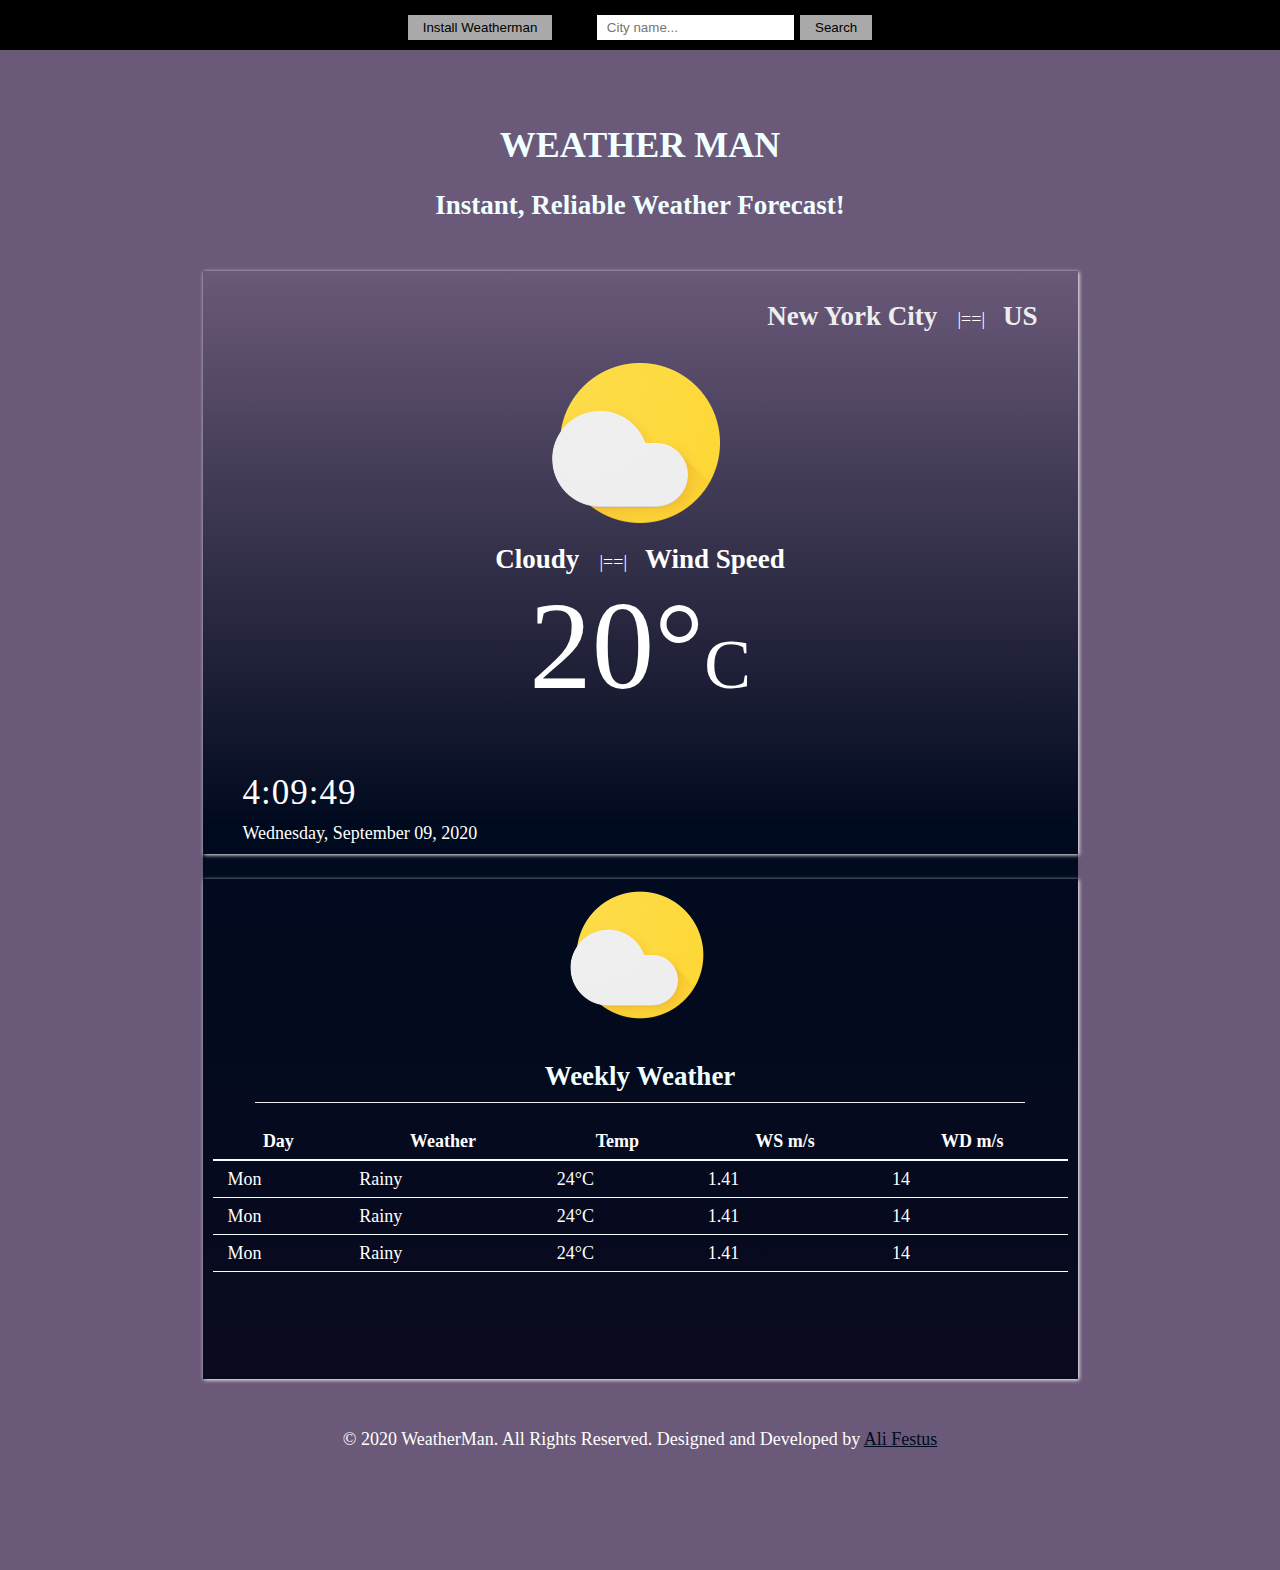
<file: index.html>
<!DOCTYPE html>
<html lang="en">
<head>
    <meta charset="UTF-8">
    <meta http-equiv="X-UA-Compatible" content="IE=7">
    <meta name="viewport" content="width=device-width, initial-scale=1.0">
    <meta name="description" content="Accurate Weather Information Of Any City Round The World">
    <meta name="keywords" content="Weather, City Weather, Accurate Weather">
    <meta name="author" content="Festus Ali">

    <link rel="stylesheet" href="css/styles.css">
    <link rel="shortcut icon" href="assets/favicon.ico" type="image/x-icon">

    <link rel="manifest" href="manifest.json">
    <!-- Meta tags and icons for iOS -->
    <meta name="apple-mobile-web-app-capable" content="yes">
    <meta name="apple-mobile-web-app-status-bar-style" content="black">
    <meta name="apple-mobile-web-app-title" content="Weather Man">
    <link rel="apple-touch-icon" href="/assets/icons/icon-152x152.png">

    <!-- Address Bar and Title Bar Theme -->
    <meta name="theme-color" content="#0d1326" />

    <title>Weather Man</title>
</head>
<body>
    <main>
        <nav>
            <ul>
                <li>
                    <button id="installButton">Install Weatherman</button>
                </li>
            </ul>
            <ul>
                <li>
                    <div>
                        <form id="searchForm" action="" method="get">
                            <input type="search" name="city" id="searchCity" placeholder="City name..." required>
                            <button id="searchButton">
                                Search
                            </button>
                        </form>
                    </div>
                </li>
            </ul>
        </nav>
        <header>
            <h1>
                WEATHER MAN
            </h1>
            <h2>
                Instant, Reliable Weather Forecast!
            </h2>
        </header>
        <div class="container">
            <div class="weather">
                <div class="city col-12">
                    <div class="title">
                        <span class="city-title">
                            New York City
                        </span> &nbsp;&nbsp; |==| &nbsp;&nbsp;
                        <span class="city-country">
                            US
                        </span>
                    </div>
                    <div class="weather-icon col-m6">
                        <img src="assets/icons/icon-192x192.png" alt="Weather Icon">
                    </div>
                    <div class="desc-container col-m6">
                        <div>
                            <span class="description">
                                Cloudy
                            </span>
                            &nbsp;&nbsp; |==| &nbsp;&nbsp;
                            <span class="wind-description" title="Wind Speed & Wind Degrees (metre/second)">
                                Wind Speed
                            </span>
                        </div>
                        <div class="temperature">
                            <p>20°<span>C</span></p>
                        </div>
                    </div>
                    <div class="date-time">
                        <div class="dmy">
                            <div id="time">4:09:49</div>
                            <div class="date">
                                Wednesday, September 09, 2020
                            </div>
                        </div>
                    </div>
                </div>
                <div class="forecast col-12">
                    <div class="forecast-icon">
                        <img src="assets/icons/icon-152x152.png" alt="Demonstrative Image">
                    </div>
                    <div class="week-weather">
                        <h3>Weekly Weather</h3>
                        <div class="table-con">
                            <table id="forecast">
                                <thead>
                                    <tr>
                                        <th title="Day of the week">
                                            Day
                                        </th>
                                        <th title="Weather description">
                                            Weather
                                        </th>
                                        <th title="Temperature in Celsius">
                                            Temp
                                        </th>
                                        <th title="Wind Speed (metre/second)">
                                            WS m/s
                                        </th>
                                        <th title="Wind Degrees (metre/second)">
                                            WD m/s
                                        </th>
                                    </tr>
                                </thead>
                                <tbody>
                                    <tr>
                                        <td>
                                            Mon
                                        </td>
                                        <td>
                                            Rainy
                                        </td>
                                        <td>
                                            24°C
                                        </td>
                                        <td>
                                            1.41
                                        </td>
                                        <td>
                                            14
                                        </td>
                                    </tr>
                                    <tr>
                                        <td>
                                            Mon
                                        </td>
                                        <td>
                                            Rainy
                                        </td>
                                        <td>
                                            24°C
                                        </td>
                                        <td>
                                            1.41
                                        </td>
                                        <td>
                                            14
                                        </td>
                                    </tr>
                                    <tr>
                                        <td>
                                            Mon
                                        </td>
                                        <td>
                                            Rainy
                                        </td>
                                        <td>
                                            24°C
                                        </td>
                                        <td>
                                            1.41
                                        </td>
                                        <td>
                                            14
                                        </td>
                                    </tr>
                                </tbody>
                            </table>
                        </div>
                    </div>
                </div>
            </div>
        </div>
        <footer class="footer">
            <div class="copyright">
                <p>
                    &copy; <span id="copyDate">2020</span> WeatherMan. All Rights Reserved. Designed and Developed by <a
                        href="https://simpleportfolio.pythonanywhere.com/user/Festus/" target="_blank"
                        title="See Festus' Portfolio" rel="noopener noreferrer">Ali Festus</a>
                </p>
            </div>
        </footer>
    </main>
    <script src="js/script.js"></script>
    
    <!-- register service worker -->
    <script>
    // Check [Service Worker && Push Notification] And Register If Supported.
    if ('serviceWorker' in navigator) {
        window.addEventListener('load', () => {
            navigator.serviceWorker.register('service-worker.js')
        .then((swReg) => {
            console.log('Service worker registered.', swReg);
            console.log('Push Notification is supported.');
        })
        .catch((error) => {
            console.error('Error Registering Service Worker: ', error)
        });
    });
    } else {
        console.warn('[Service Worker and Push Notification] not supported.')
    }
    </script>
    
</body>
</html>
</file>
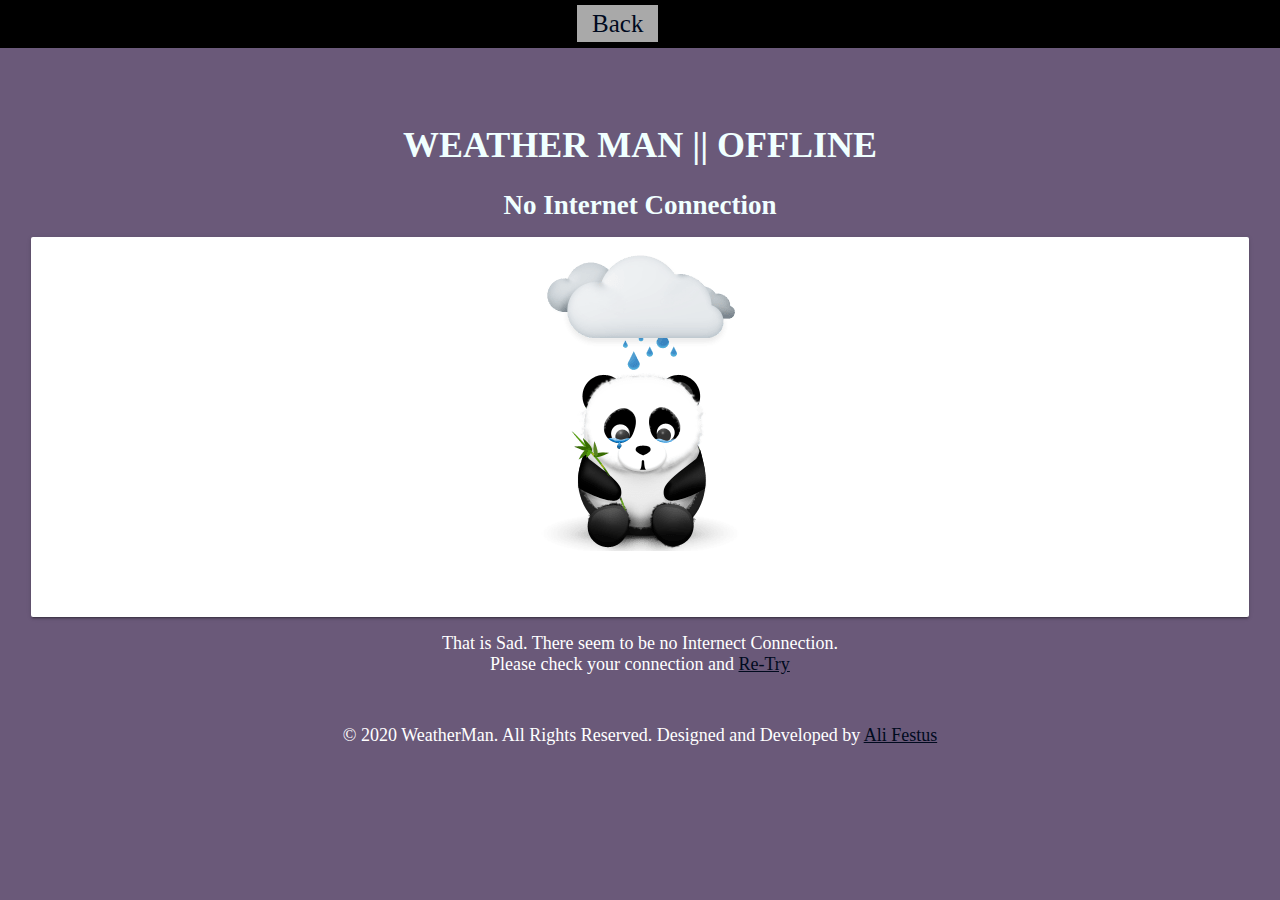
<file: offline.html>
<!DOCTYPE html>
<html lang="en">

<head>
  <meta charset="UTF-8">
  <meta http-equiv="X-UA-Compatible" content="IE=7">
  <meta name="viewport" content="width=device-width, initial-scale=1.0">
  <meta name="description" content="Accurate Weather Information Of Any City Round The World">
  <meta name="keywords" content="Weather, City Weather, Accurate Weather">
  <meta name="Weatherman" content="Reliable and Instant Weather Report">
  <meta name="author" content="Festus Ali">

  <link rel="stylesheet" href="css/styles.css">
  <link rel="shortcut icon" href="assets/favicon.ico" type="image/x-icon">

  <link rel="manifest" href="manifest.json">
  <!-- Meta tags and icons for iOS -->
  <meta name="apple-mobile-web-app-capable" content="yes">
  <meta name="apple-mobile-web-app-status-bar-style" content="black">
  <meta name="apple-mobile-web-app-title" content="Weather Man">
  <link rel="apple-touch-icon" href="/assets/icons/icon-152x152.png">

  <!-- Address Bar and Title Bar Theme -->
  <meta name="theme-color" content="#0d1326" />

  <title>Weather Man -- Offline</title>
</head>
<body>
  <main class="main">
    <nav>
      <ul>
        <li>
          <a href="/index.html" class="back-button" title="Back To Weather Forecast Apge">Back</a>
          <!-- <button id="installButton">Install Weatherman</button> -->
        </li>
      </ul>
      <ul>
        <li> <!--
          <div>
            <form id="searchForm" action="" method="get">
              <input type="search" name="city" id="searchCity" placeholder="City name..." required>
              <button id="searchButton">
                Search
              </button>
            </form>
          </div> -->
        </li>
      </ul>
    </nav>
    <header>
      <h1>
        WEATHER MAN || OFFLINE
      </h1>
      <h2>
        No Internet Connection
      </h2>
    </header>
    <div class="weather-card">
      <img src="[data-uri]" alt="" class="offline-panda">
      <div>
        Oops, you appear to be offline, this app requires an internet
        connection.
      </div>
    </div>
    <div>
      <p>That is Sad. There seem to be no Internect Connection.</p>
      <p>Please check your connection and <a href="/" title="Back To Forecast Page">Re-Try</a></p>
    </div>
    <div class="container"></div>
    <footer class="footer">
      <div class="copyright">
        <p>
          &copy; <span id="copyDate">2020</span> WeatherMan. All Rights Reserved. Designed and Developed by <a
            href="https://simpleportfolio.pythonanywhere.com/user/Festus/" target="_blank" title="See Festus' Portfolio"
            rel="noopener noreferrer">Ali Festus</a>
        </p>
      </div>
    </footer>
  </main>
  <!-- <script src="js/script.js"></script> -->
</body>
</html>
</file>
<file: css/styles.css>
* {
    margin: 0px;
    padding: 0px;
    border: 0px;
    vertical-align: baseline;
    box-sizing: border-box;
}

body {
    background: #6a5979;
    color: white;
    font-size: 18px;
    text-align: center;
    margin: 0px;
    padding: 100px 15px;
}

main {
    margin: 0 auto;
}

h1 {
    display: block;
    font-size: 2em;
    margin-block-start: 0.67em;
    margin-block-end: 0.67em;
    margin-inline-start: 0px;
    margin-inline-end: 0px;
    font-weight: bold;
}

h1, h2, h3, h4 {
    color: azure;
}

nav {
    position: fixed;
    top: 0px;
    left: 0;
    right: 0;
    width: 100%;
    margin: 0;
    background-color: rgba(0, 0, 0);
    z-index: 10;
}

nav ul li, nav ul {
    display: inline-block;
    list-style: none;
    padding: 5px 10px;
    font-size: 25px;
}

#searchCity {
    padding: 5px 10px;
}

#installButton, #searchButton, .back-button {
    background-color: darkgrey;
    padding: 5px 15px;
}

.back-button {
    list-style: none;
    text-decoration: none;
}

#installButton:hover, #searchButton:hover, .back-button:hover {
    background-color: rgb(6, 255, 65);
    border: 2px solid azure;
}

.city,
.forecast {
    padding: 0 10px;
    min-height: 500px;
    box-shadow: 1px 1px 4px;
}

div.weather {
    background: linear-gradient(to top, rgb(10, 10, 30), rgb(0, 10, 30), transparent);
}

.forecast-icon, .week-weather {
    height: 50%;
}

.title {
    margin: 15px auto;
    padding: 30px 30px 0px 0px;
    text-align: right;
}

.title span {
    color: rgb(238, 238, 238);
    font-size: 1.5em;
    font-weight: 800;
    margin-top: 10px;
}

.description, .wind-description {
    font-size: 1.5em;
    font-weight: 800;
}

div.table-con {
    overflow-x: auto;
}

a {
    color: rgb(0, 10, 30);
}

a:hover, a:active {
    color: dodgerblue;
}

a:visited {
    color: ghostwhite;
}

table {
    width: 100%;
    text-align: left;
    border-collapse: collapse;
}

th {
    border-bottom: azure solid 2px;
    text-align: center;
}

td {
    border-bottom: azure solid 1px;
}

/*
.city-country {
    padding-left: 10px;
}
*/

.weather-icon {
    max-width: 260px;
    margin: auto;
}

.desc-container {
    margin: auto;
    padding: 0;
}

.date-time {
    color: rgb(255, 255, 255);
    width: 90%;
    padding: 0px 30px 10px;
}

.dmy {
    width: 50%;
    text-align: left;
    padding-top: 55px;
}

div#time {
    font-size: 35px;
    font-weight: 100;
    margin-bottom: 10px;
    letter-spacing: 1px;
}

.temperature p {
    font-size: 125px;
    font-weight: 100;
}

.temperature p span {
    font-size: 70px;
    font-weight: 200;
}

.forecast-icon {
    margin: 25px 0px;
}

img {
    max-width: 100%;
}

.week-weather h3 {
    font-size: 1.5em;
    width: 90%;
    margin: 0px auto 20px;
    padding-bottom: 10px;
    border-bottom: rgb(238, 238, 238) solid thin;
}

.footer {
    padding-bottom: 20px;
}

.container {
    width: 95%;
    margin: 50px auto;
}


.weather-card {
    background: #fff;
    border-radius: 2px;
    box-shadow:
        0 2px 2px 0 rgba(0, 0, 0, 0.14),
        0 3px 1px -2px rgba(0, 0, 0, 0.2),
        0 1px 5px 0 rgba(0, 0, 0, 0.12);
    box-sizing: border-box;
    margin: 16px;
    padding: 16px;
    position: relative;
}

.offline-panda {
    display: block;
    margin-bottom: 1.5em;
    margin-left: auto;
    margin-right: auto;
}


[class*="col-"] {
    width: 100%;
}

@media only screen and (min-width: 600px) {

    /* For tablets: */
    .container {
        width: 85%;
    }

    th, td {
        padding: 5px 10px;
    }

    .col-m6 {
        width: 50%;
    }
}

@media only screen and (min-width: 920px) {

    /* For desktop: */
    .container {
        width: 70%;
    }

    th, td {
        padding: 7.5px 15px;
    }

    .col-6 {
        width: 50%;
    }
}
</file>
